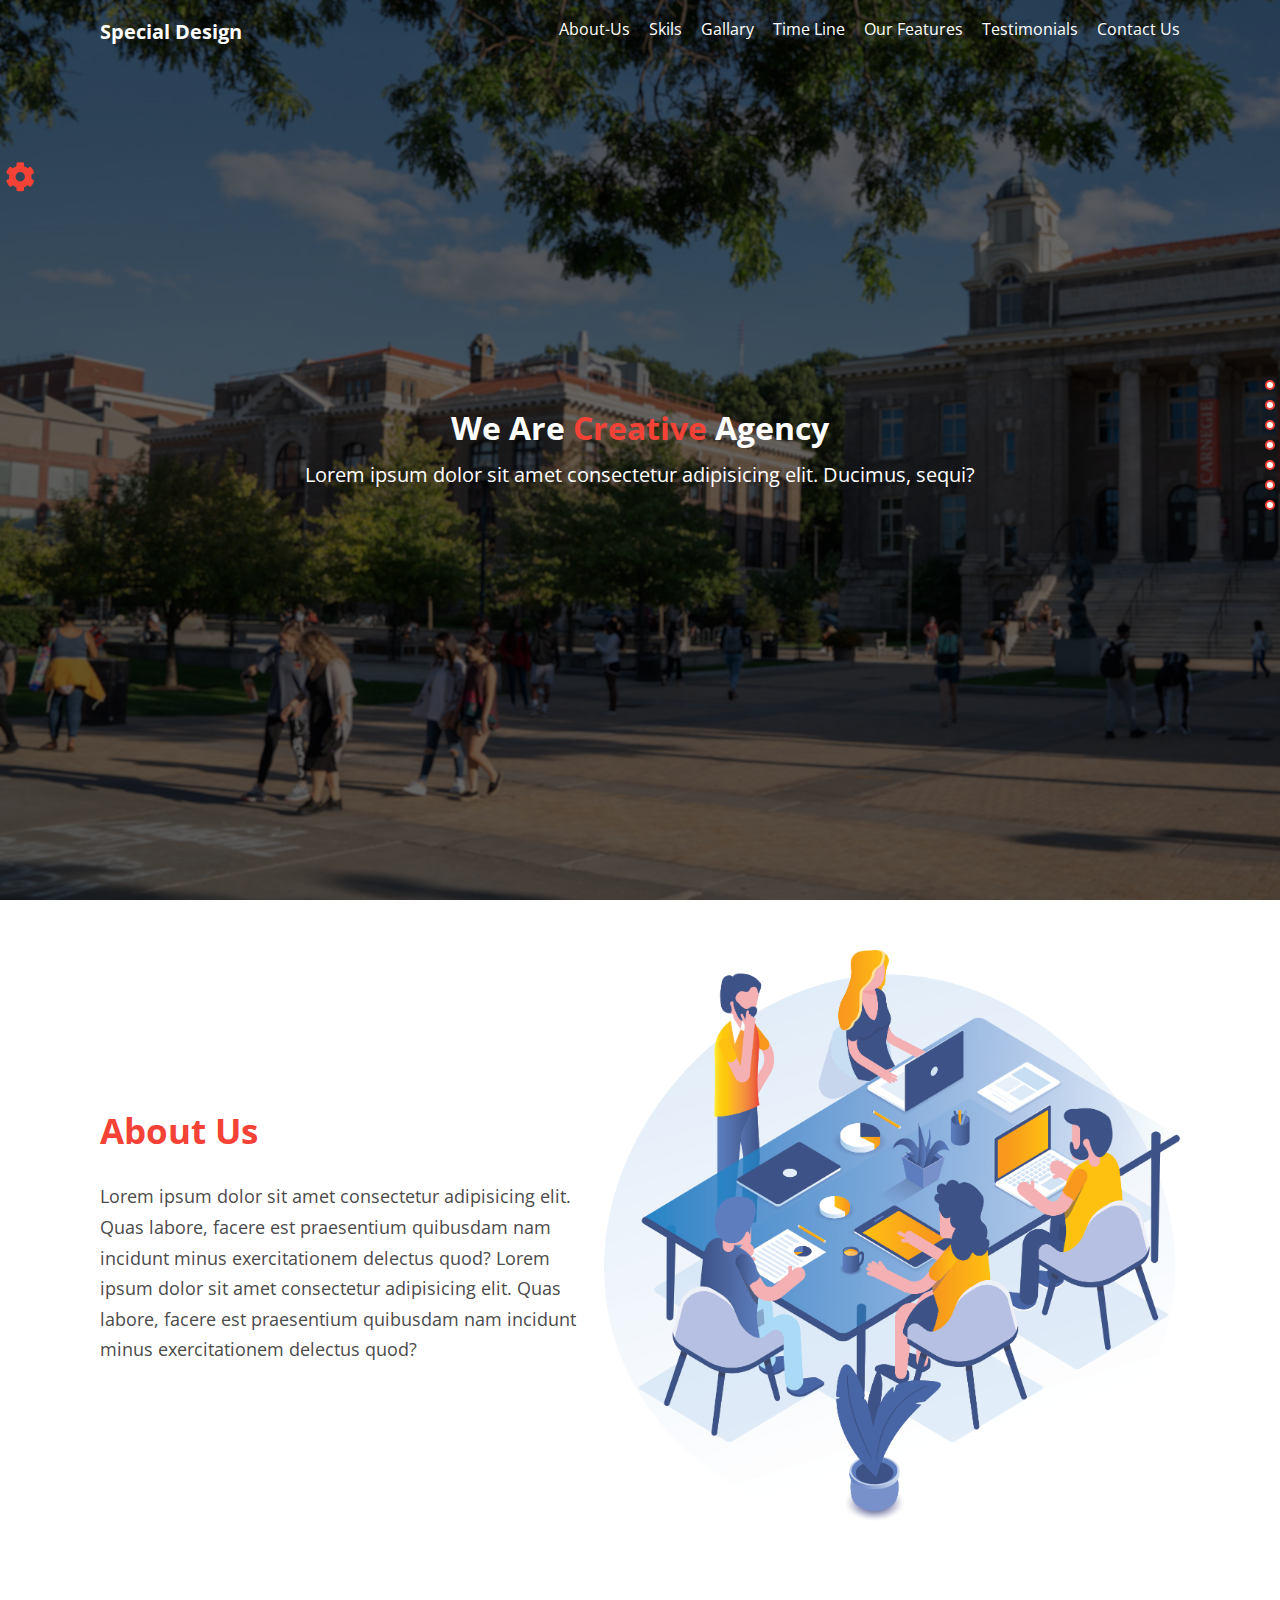
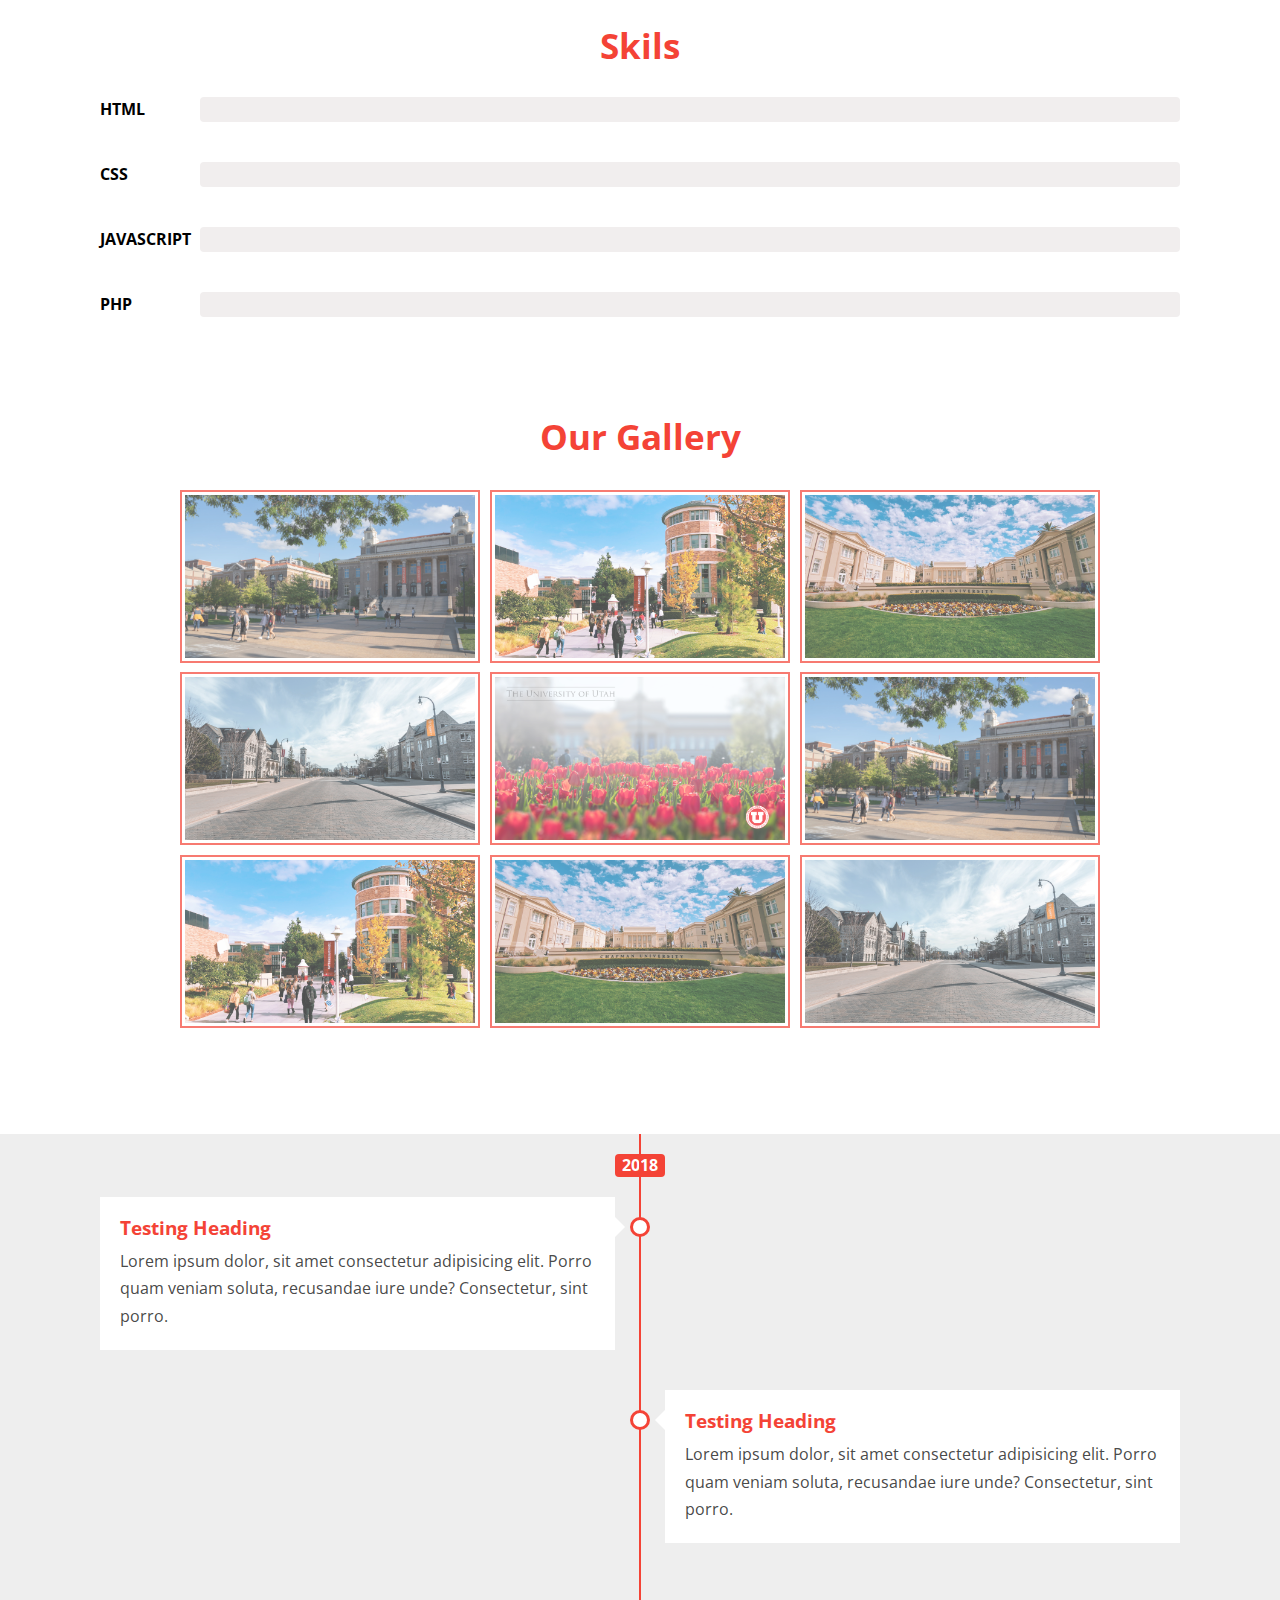
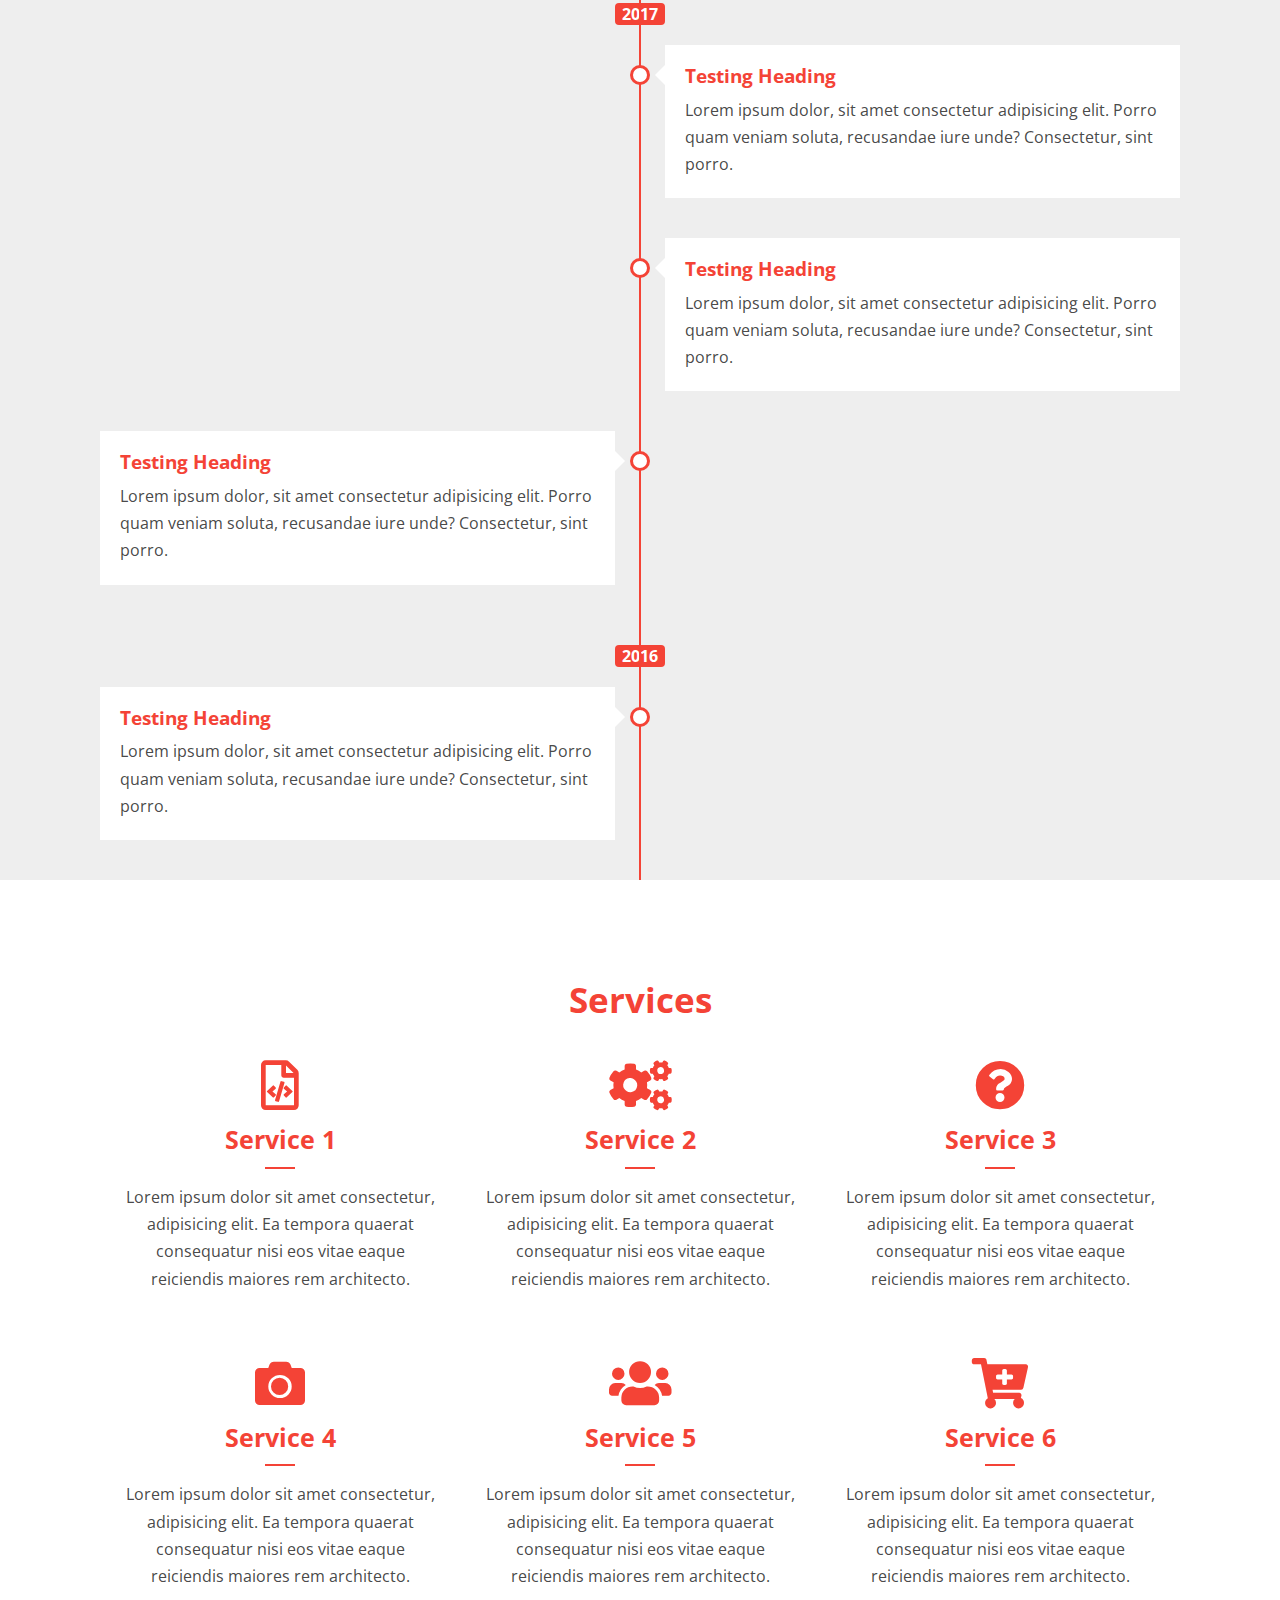
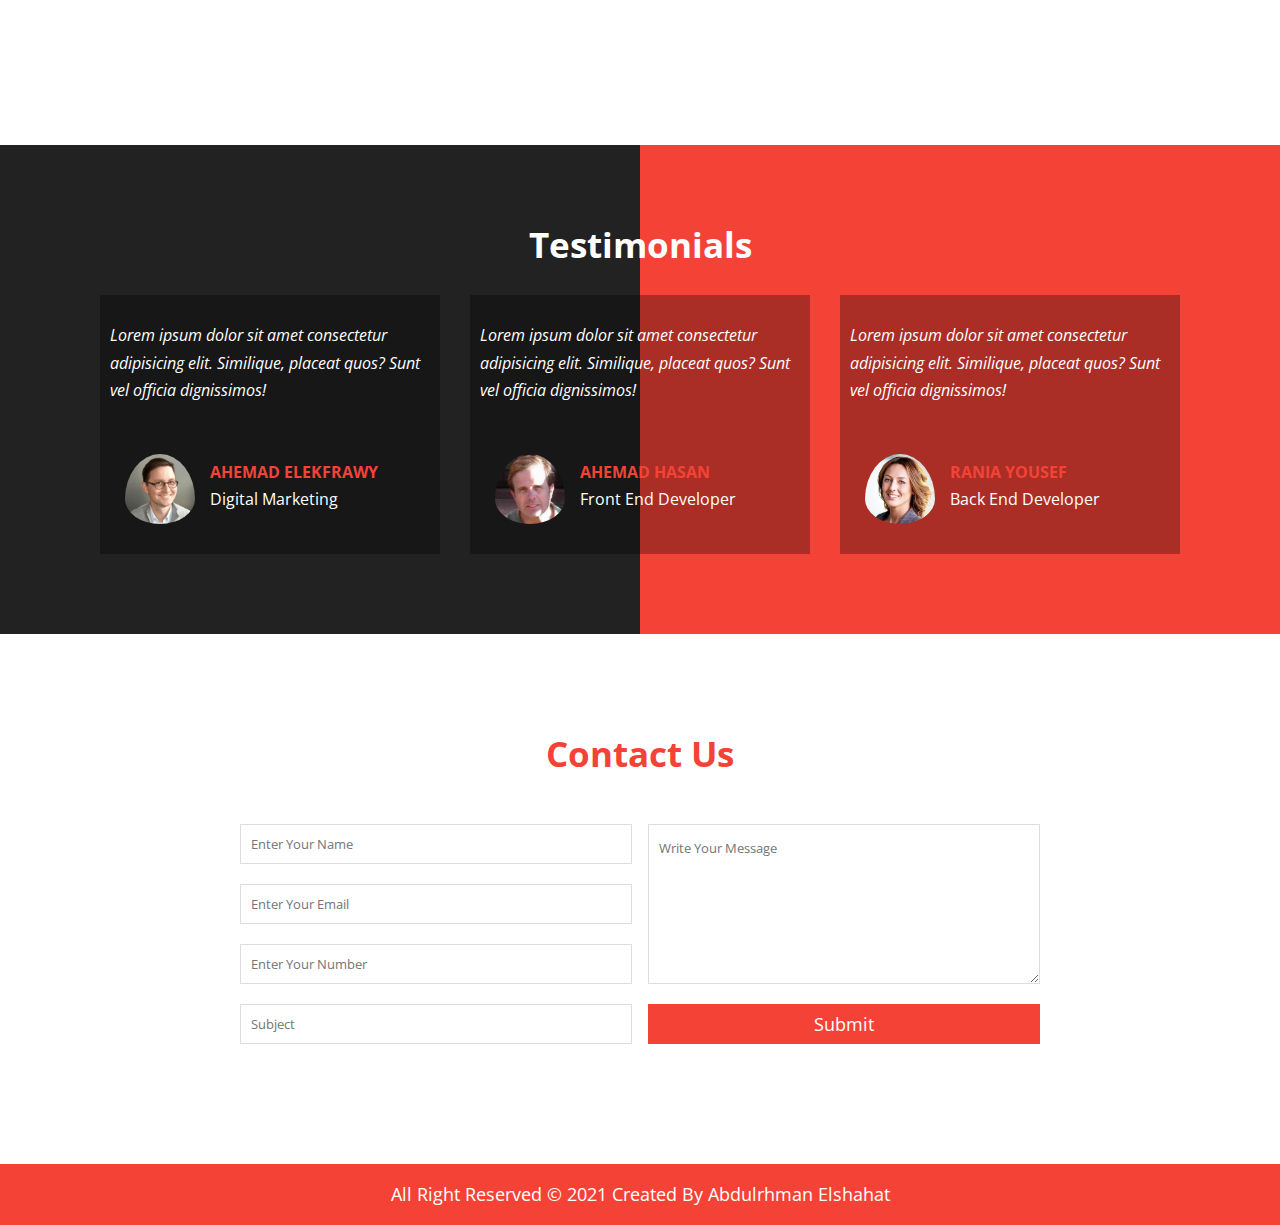
<file: index.html>
<!DOCTYPE html>
<html lang="en">
<head>
    <meta charset="UTF-8">
    <meta http-equiv="X-UA-Compatible" content="IE=edge">
    <meta name="viewport" content="width=device-width, initial-scale=1.0">
    <title>Special Design</title>
    <link rel="stylesheet" href="css/all.css">
    <link rel="stylesheet" href="css/normalize.css">
    <link rel="stylesheet" href="css/style.css">
    <link rel="preconnect" href="https://fonts.gstatic.com">
    <link rel="stylesheet" href="https://fonts.googleapis.com/css2?family=Open+Sans:wght@300;400&display=swap" >
</head>
<body>
    <!-- Seatings box  -->
    <div class="setting-box">
        <i class="fas fa-cog  btn-setting"></i>
        <div class="setting-container">
            <div class="option-box">
                <h4>Set Theme Color</h4>
                <ul class="colors-list">
                    <li data-color='#f44336' class = 'active'></li>
                    <li data-color='#3f51b5'></li>
                    <li data-color='#00bcd4'></li>
                    <li data-color='#ff9800'></li>
                </ul>
                <h4>Random Background</h4>
                <div class="random-btns">
                    <span class="ok active">OK</span> <span class="no">NO</span>
                </div>
               
                    <h5>Choose Your Background</h5>
                    <div class="images">
                        <img src="images/1.jpg" data-num="1">
                        <img src="images/2.jpg" data-num="2">
                        <img src="images/3.jpg" data-num="3">
                        <img src="images/4.jpg" data-num="4">
                        <img src="images/5.jpg" data-num="5">
                    </div>
                    <h4>Show Bullts</h4>
                    <div class="control-bullts">
                        <span class="ok active">OK</span> <span class="no">NO</span>
                    </div>
                <div class="reset">Rest Default</div>
            </div>
        </div>
    </div>
    <!-- start landing  -->
    <div class="landing-page">
        <div class="over-lay"></div>
        <div class="container">
            <div class="header-area">
                <div class="logo">Special Design</div>
                <ul class="links">
                    <li><a href="#" data-section=".about-us" >About-Us</a></li>
                    <li><a href="#" data-section=".skils">Skils</a></li>
                    <li><a href="#" data-section=".gallery" >Gallary</a></li>
                    <li><a href="#" data-section=".time-line" >Time Line</a></li>
                    <li><a href="#" data-section=".our-features" >Our Features</a></li>
                    <li><a href="#" data-section=".testimonials" >Testimonials</a></li>
                    <li><a href="#" data-section=".contact-us" >Contact Us</a></li>
                </ul>
                <button>
                    <span></span>
                    <span></span>
                    <span></span>
                </button>
            </div>
        </div>
        <div class="intordcution-text">
            <h1> We Are <span >Creative</span> Agency</h1>
            <p>Lorem ipsum dolor sit amet consectetur adipisicing elit. Ducimus, sequi?</p>
        </div>
    </div>
    <!-- Navigation bullts -->
    <div class="navi-bullts">
        <div class="bullts" data-section=".about-us">
            <div class="tolltip" >About-us</div>
        </div>
        <div class="bullts" data-section=".skils">
            <div class="tolltip">Skils</div>
        </div>
        <div class="bullts" data-section=".gallery">
            <div class="tolltip">Gallary</div>
        </div>
        <div class="bullts" data-section=".time-line">
            <div class="tolltip">Time Line</div>
        </div>
        <div class="bullts" data-section=".our-features">
            <div class="tolltip">Our Featu</div>
        </div>
        <div class="bullts" data-section=".testimonials">
            <div class="tolltip">Testimonials</div>
        </div>
        <div class="bullts" data-section=".contact-us">
            <div class="tolltip">Contact Us</div>
        </div>
    </div>
    <div class="btn-up">
        <i class="fas fa-angle-up"></i>
    </div>
    <!-- About-us -->
        <div class="about-us"> 
            <div class="container">
                <div class="about-texet">
                    <h2>About Us</h2>
                    <p>
                        Lorem ipsum dolor sit amet consectetur adipisicing elit. Quas labore, facere est praesentium quibusdam nam incidunt minus exercitationem delectus quod?
                        Lorem ipsum dolor sit amet consectetur adipisicing elit. Quas labore, facere est praesentium quibusdam nam incidunt minus exercitationem delectus quod?
                    </p>
                </div>
                <div class="about-image">
                    <img src="images/about-us.png" alt="#">
                </div>
        </div>
    </div>
    <!-- Skils -->
    <div class="container">
        <div class="skils sections-space">
            <h2>Skils</h2>
            <div class="skils-box">
                <div class="skils-name">html</div>
                <div class="skils-proggres"><span class="proggres" data-proggres="75%"></span> <span class="precentage"></span></div>
            </div>
            <div class="skils-box">
                <div class="skils-name">css</div>
                <div class="skils-proggres"><span class="proggres" data-proggres="60%"></span> <span class="precentage"></span></div>
            </div>
            <div class="skils-box">
                <div class="skils-name">javascript</div>
                <div class="skils-proggres"><span class="proggres" data-proggres="90%"></span> <span class="precentage"></span></div>
            </div>
            <div class="skils-box">
                <div class="skils-name">php</div>
                <div class="skils-proggres"><span class="proggres" data-proggres="85%"></span> <span class="precentage"></span></div>
            </div>
        </div>
    </div>
    <!-- Gallary-->
    <div class="gallery sections-space">
        <div class="container">
            <h2>Our Gallery</h2>
            <div class="gallery-images" >
                <img src="images/1.jpg" alt="Image 1">
                <img src="images/2.jpg" alt="Image 2">
                <img src="images/3.jpg" alt="Image 3">
                <img src="images/4.jpg" alt="Image 4">
                <img src="images/5.jpg" alt="Image 5">
                <img src="images/1.jpg" alt="Image 6">
                <img src="images/2.jpg" alt="Image 7">
                <img src="images/3.jpg" alt="Image 8">
                <img src="images/4.jpg" alt="Image 4">
            </div>
        </div>
        </div>
    <div class="show-image">
        <div class="content">
            <div class="head">
                <h3></h3> <span class="close">&times;</span>
            </div>
            <div class="open">
                
            </div>
        </div>
    </div>
    <!-- Time Line -->
    <div class="time-line sections-space">
        <div class="container">
            <div class="time-line-content">
                <div class="year">2018</div>
                <div class="left">
                    <div class="content">
                        <h3>Testing Heading</h3>
                        <p>
                            Lorem ipsum dolor, sit amet consectetur adipisicing elit. Porro quam veniam soluta, recusandae iure unde? Consectetur, sint porro.
                        </p>
                    </div>
                </div>
                <div class="clearFix"></div>
                <div class="right">
                    <div class="content">
                        <h3>Testing Heading</h3>
                        <p>
                            Lorem ipsum dolor, sit amet consectetur adipisicing elit. Porro quam veniam soluta, recusandae iure unde? Consectetur, sint porro.
                        </p>
                    </div>
                </div>
                <div class="clearFix"></div>
                <div class="year">2017</div>
                <div class="right">
                    <div class="content">
                        <h3>Testing Heading</h3>
                        <p>
                            Lorem ipsum dolor, sit amet consectetur adipisicing elit. Porro quam veniam soluta, recusandae iure unde? Consectetur, sint porro.
                        </p>
                    </div>
                </div>
                <div class="clearFix"></div>
                <div class="right">
                    <div class="content">
                        <h3>Testing Heading</h3>
                        <p>
                            Lorem ipsum dolor, sit amet consectetur adipisicing elit. Porro quam veniam soluta, recusandae iure unde? Consectetur, sint porro.
                        </p>
                    </div>
                </div>
                <div class="clearFix"></div>
                <div class="left">
                    <div class="content">
                        <h3>Testing Heading</h3>
                        <p>
                            Lorem ipsum dolor, sit amet consectetur adipisicing elit. Porro quam veniam soluta, recusandae iure unde? Consectetur, sint porro.
                        </p>
                    </div>
                </div>
                <div class="clearFix"></div>
                <div class="year">2016</div>
                <div class="left">
                    <div class="content">
                        <h3>Testing Heading</h3>
                        <p>
                            Lorem ipsum dolor, sit amet consectetur adipisicing elit. Porro quam veniam soluta, recusandae iure unde? Consectetur, sint porro.
                        </p>
                    </div>
                </div>
            </div>
        </div>
    </div>
    <!-- Our Features -->
    <div class="our-features sections-space" >
        <div class="container">
            <h2>Services</h2>
            <div class="features">
                <div class="feature-box">
                    <i class="far fa-file-code icon"></i>
                    <h4>Service 1</h4>
                    <p>Lorem ipsum dolor sit amet consectetur, adipisicing elit. Ea tempora quaerat consequatur nisi eos vitae eaque reiciendis maiores rem architecto.</p>
                </div>
                <div class="feature-box">
                    <i class="fas fa-cogs icon"></i>
                    <h4>Service 2</h4>
                    <p>Lorem ipsum dolor sit amet consectetur, adipisicing elit. Ea tempora quaerat consequatur nisi eos vitae eaque reiciendis maiores rem architecto.</p>
                </div>
                <div class="feature-box">
                    <i class="fas fa-question-circle icon"></i>
                    <h4>Service 3</h4>
                    <p>Lorem ipsum dolor sit amet consectetur, adipisicing elit. Ea tempora quaerat consequatur nisi eos vitae eaque reiciendis maiores rem architecto.</p>
                </div>
                <div class="feature-box">
                    <i class="fas fa-camera icon"></i>
                    <h4>Service 4</h4>
                    <p>Lorem ipsum dolor sit amet consectetur, adipisicing elit. Ea tempora quaerat consequatur nisi eos vitae eaque reiciendis maiores rem architecto.</p>
                </div>
                <div class="feature-box">
                    <i class="fas fa-users icon"></i>
                    <h4>Service 5</h4>
                    <p>Lorem ipsum dolor sit amet consectetur, adipisicing elit. Ea tempora quaerat consequatur nisi eos vitae eaque reiciendis maiores rem architecto.</p>
                </div>
                <div class="feature-box">
                    <i class="fas fa-cart-plus icon"></i>
                    <h4>Service 6</h4>
                    <p>Lorem ipsum dolor sit amet consectetur, adipisicing elit. Ea tempora quaerat consequatur nisi eos vitae eaque reiciendis maiores rem architecto.</p>
                </div>
            </div>
        </div>
    </div>
    <!-- Testimonials -->
    <div class="testimonials sections-space">
        <div class="container">
            <h2>Testimonials</h2>
            <div class="ts-boxes">
                <div class="ts-box">
                    <p>Lorem ipsum dolor sit amet consectetur adipisicing elit. Similique, placeat quos? Sunt vel officia dignissimos!</p>
                    <div class="info">
                        <img src="images/testi1.png">
                        <div class="name">
                            <h4>Ahemad Elekfrawy</h4>
                            <span>Digital Marketing</span>
                        </div>
                    </div>
                </div>
                <div class="ts-box">
                    <p>Lorem ipsum dolor sit amet consectetur adipisicing elit. Similique, placeat quos? Sunt vel officia dignissimos!</p>
                    <div class="info">
                        <img src="images/testi2.jpg">
                        <div class="name">
                            <h4>Ahemad Hasan</h4>
                            <span>Front End Developer</span>
                        </div>
                    </div>
                </div>
                <div class="ts-box">
                    <p>Lorem ipsum dolor sit amet consectetur adipisicing elit. Similique, placeat quos? Sunt vel officia dignissimos!</p>
                    <div class="info">
                        <img src="images/testi3.jpg">
                        <div class="name">
                            <h4>Rania Yousef</h4>
                            <span>Back End Developer</span>
                        </div>
                    </div>
                </div>
            </div>
        </div>
    </div>
    <!-- Contact US -->
    <div class="contact-us">
        <div class="over-lay"></div>
        <div class="container">
            <h2>Contact Us</h2>
            <form action="">
                <div class="left">
                    <input type="text" placeholder="Enter Your Name">
                    <input type="email" placeholder="Enter Your Email" >
                    <input type="text" placeholder="Enter Your Number">
                    <input type="text" placeholder="Subject">
                </div>
                <div class="right">
                    <textarea placeholder="Write Your Message"></textarea>
                    <input type="submit" >
                </div>
            </form>
        </div>
    </div>
    <div class="footer">All Right Reserved &copy; 2021 Created By Abdulrhman Elshahat</div>
    <script src='js/main.js'></script>
</body>
</html>
</file>
<file: css/style.css>
::-webkit-scrollbar {
    width: 10px;
}
::-webkit-scrollbar-track {
    -webkit-box-shadow: inset 0 0 5px grey;
    box-shadow: inset 0 0 5px grey;
    border-radius: 10px;
}
::-webkit-scrollbar-thumb {
    background: var(--main-color);
    border-radius: 10px;
}
:root{
    --main-color:#f44336
}
body{
    font-family: 'Open Sans', sans-serif;
}
* {
    box-sizing: border-box;
    user-select: none;
}
.container{
    padding: 0 30px;
    margin: 0 auto;
}
/* main */
h2{
    margin: 0 0 30px;
    font-size: 35px;
    color:var(--main-color);
    font-weight:bolder;
    text-align: center;
}
p{
    line-height: 1.7;
    color: #323232e6;

}
.sections-space{
    margin-top:100px;
}
/* Start setting box */
.setting-box{
    position: fixed;
    width: 200px;
    min-height: 100vh;
    background: rgba(50, 50, 50 , .9);
    z-index: 1;
    transition: .3s;
    left: -200px;
    user-select:none;
    z-index: 100;
}
.setting-box.open{
    left: 0;

}
.btn-setting{
    position: absolute;
    right: -40px;
    top: 150px;
    font-size: 30px;
    color:  var(--main-color);
    text-align: center;
    padding: 12px 5px;
    cursor: pointer;
}
.option-box{
    padding:10px;
    margin-top:40px;
    text-align: center;
}
.option-box h4 , .option-box h5{
    margin: 0;
    color: #FFF;
}
.colors-list{
   padding: 0;
    margin: 20px 0;
}
.colors-list li {
    display: inline-block;
    width: 30px;
    height: 30px;
    border-radius: 50%;
    cursor: pointer;
    opacity:0.3;
    transition:color .3s;
}
.colors-list li.active{
    opacity: 1;
    border:2px solid #FFF;
    width: 35px;
    height: 35px;
}
.colors-list li:hover{
    opacity: 1;
}
.colors-list li:first-child{
    background-color: #f44336;
}
.colors-list li:nth-child(2){
    background-color: #3f51b5;
}
.colors-list li:nth-child(3){
    background-color: #00bcd4;
}
.colors-list li:nth-child(4){
    background-color: #ff9800;
}
.random-btns , 
.control-bullts{
    margin:20px 0;
}
.random-btns span ,
.control-bullts span{
    width: 40px;
    height: 30px;
    display: inline-block;
    color: #FFF;
    border: 1px solid var(--main-color);
    line-height: 30px;
    cursor:pointer;
    transition: .3s;
    border-radius:2px ;
    font-size: 14px;
}
.random-btns span.ok ,
.control-bullts span.ok{
    margin-right: 10px;
}
.random-btns span.active,
.control-bullts span.active{
    background-color: var(--main-color);
    pointer-events: none;
}
.random-btns span:hover{
    background-color:var(--main-color);
    opacity: .3;
}
.images{
    display: flex;
    flex-direction: column;
    align-items: center;
    position:relative;
    margin: 15px 0;
}
.images img{
    width:120px;
    height: 50px;
    opacity: .6;
    transition: .3s;
    cursor: pointer;
    border-radius:5px;
}
.images img:nth-child(2){
    margin-top: -13px;
    margin-right: -11px;
}
.images img:nth-child(3){
    margin-top: -13px;
}
.images img:nth-child(4){
    margin-top: -13px;
    margin-right: -11px;
}

.images img:nth-child(5){
    margin-top: -13px;
}
.images img:hover{
    opacity: 1;
    transform: scale(1.1);
    z-index: 5;
}
.reset{
    width: fit-content;
    border: 2px solid var(--main-color);
    margin: 15px auto;
    padding: 7px 13px;
    color: #fff;
    border-radius: 5px;
    cursor: pointer;
}

/* start landing */
.landing-page{
    min-height: 100vh;
    background-image: url('../images/1.jpg');
    background-size:cover;
    position: relative;
    color: #FFF;
}
.over-lay{
    height: 100%;
    width: 100%;
    position: absolute;
    top:0;
    left: 0;
    background-color: rgba(0 , 0 , 0 , .6);
}
.header-area{
    display: flex;
    justify-content:space-between;
    position:relative;
    padding:20px 0;
}
.header-area .logo{
    font-weight: bolder;
    font-size: 20px;
}
.header-area ul{
    margin: 0;
    list-style: none;
    z-index: 1;
}
.header-area ul li{
    display: inline-block;
    margin-right: 15px;
}
.header-area ul li:last-child{
    margin:0;
}
.header-area ul li a {
    text-decoration:none;
    color: #FFF;
    transition: .3s;
}
.header-area button{
    display: none;
    width: 45px;
    height: fit-content;
    background: none;
    border: none;
    position: absolute;
    right: 0;
    top: 21px;
    cursor: pointer;
}
.header-area button.direction ::before{
    content: '';
    position: absolute;
    top: 23px;
    left: calc(50% - 7px);
    border: 7px solid;
    border-color:  transparent   transparent rgba(50, 50, 50 , .9) transparent;
}
.header-area button span{
    display: block;
    width: 100%;
    height: 4px;
    background-color: #FFF;
    margin-bottom:5px;
}
.header-area button span:last-child{
    margin-bottom: 0;
}

.header-area ul li a:hover{
    color:var(--main-color)
}
@media (max-width:992px){
    .header-area ul {
        display: none;
        margin: 38px 0 0 10px;
        border-radius: 5px;
        background-color: rgba(50, 50, 50 , .9);
        flex-grow: 1;
        padding: 0;
    }
    .header-area ul.show{
        display: block;
    }
    .header-area ul li{
        display: block;
        margin: 0 0 10px;
        padding: 5px;
    }
    .header-area button{
        display: block;
    }

}

.landing-page .intordcution-text{
    position: absolute;
    top:50%;
    left:50%;
    transform:translate(-50%,-50%);
    color: inherit;
    text-align: center;
    width: 100%;
    padding:0 20px;
}
 .intordcution-text h1{
    font-size:34;
    margin: 0 0 12px 0;
}
@media (max-width:575px){
    .intordcution-text h1{
        font-size: 25px;
    }
}
.intordcution-text h1 span{
    color: var(--main-color);
}
.intordcution-text p {
    margin:0;
    line-height: 1.6;
    font-size: 20px;
    color: #FFF;
}
 /* ::selection{
    background-color: #DDD;
    color:#000
} */
/* navigation bullts */
.navi-bullts{
    position: fixed;
    right: 5px;
    top:50%;
    transform: translateY(-50%);
    z-index: 1000;
}

.navi-bullts .bullts{
    width: 10px;
    height: 10px;
    background-color: #FFF;
    border-radius: 50%;
    z-index: 1000;
    border: 2px solid var(--main-color);
    margin-bottom: 10px;
    cursor: pointer;
    position: relative;
    transition: .3s;
}
.bullts .tolltip{
    display: none;
    position: absolute;
    background-color: var(--main-color);
    color: #FFF;
    right: 18px;
    top: -11px;
    width: max-content;
    padding: 4px 6px;
    border-radius: 4px;
    font-size: 15px;
    cursor: default;
    pointer-events: none;

}
.bullts .tolltip::after{
    content: '';
    position: absolute;
    right: -10px;
    top:50%;
    transform: translateY(-50%);
    width: 0;
    height: 0;
    border: 5px solid;
    border-color: transparent transparent transparent var(--main-color);
}
.navi-bullts .bullts:hover .tolltip{
    display: block;
}
.navi-bullts .bullts:hover {
    background-color: var(--main-color);
    border: 2px solid #FFF;

}

.btn-up{
    display: none;
    width: 28px;
    height: 28px;
    line-height: 30px;
    border-radius:50%;
    text-align: center;
    background-color: var(--main-color);
    color:#FFF;
    position: fixed;
    right:0;
    bottom:90px;
    cursor: pointer;
    font-size: 27px;
    transition: .3s;
    opacity:.6;
    z-index: 10;
}
.btn-up:hover{
    opacity:1;
}
/* Start about */
.about-us .container {
    display: flex;
    margin-top: 50px;
}
.about-texet{
    padding-right:15px;
}
.about-texet , 
.about-image{
    display: flex;
    flex-direction: column;
    justify-content: center;
}

.about-texet h2 {
    margin: 0;
    text-align: left;
}
.about-texet p{
    margin: 30px 0 0 0;
    font-size: 18px;
}
.about-image img{
    width: 100%;
}
@media (max-width:992px) {
    .about-us .container{
        flex-direction: column;
    }
    .about-texet{
        margin-bottom:20px;
        align-items: center;
        text-align: center;
    }
    .about-image{
        align-items: center;
    }
    .about-image img{
        width: 90%;
    }
} 
/* Skils */
.skils-box{
    display: flex;
    text-transform: uppercase;
    margin-bottom:40px;
}
.skils-name{
    font-weight: bold;
    width: 100px;
    line-height: 25px;
}
.skils-proggres{
    background-color: #f1eeee;
    height:25px;
    flex-grow: 1;
    border-radius: 4px;
    position: relative;
}
.skils-proggres .proggres{
    display: inline-block;
    height: 100%;
    background-color: var(--main-color);
    border-radius: 4px 0 0 4px;
    transition: all 2s linear;
}
.skils-proggres .precentage{
    font-size: 13px;
    font-weight: bold;
    padding:0 10px;
    position: absolute;
    right: 0;
    line-height: 25px;
}
@media (max-width:768px){
    .skils-box{
        flex-direction: column;
    }
    .skils-name{
        margin-bottom: 5px;
    }

}
/* Gallery */
.gallery .gallery-images{
    text-align: center;
    position: relative;
}
.gallery-images img{
    width: 300px;
    padding: 3px;
    margin: 3px;
    border:2px solid var(--main-color);
    cursor: pointer;
    transition: .3s;
    opacity: .7;
    
}

.gallery-images img:hover{
    opacity: 1;
}

.show-image{
    display: none;
    position: fixed;
    top: 0;
    width: 100%;
    height: 100%;
    z-index: 2000;
    background-color: rgba(0 , 0 , 0 , .5);
}
.show-image .content{
    width: 500px;
    padding: 10px;
    position: absolute;
    top:50%;
    left: 50%;
    transform: translate(-50% , -50%);
    z-index: 3;
    background-color: #FFF;    
}
.show-image .head{
    display: flex;
}
.show-image .head h3{
    flex: 1;
    text-align: center;
    margin: 0 0 10px;
    color:var(--main-color);
    font-weight:bolder;
}
.show-image .head span{
    text-align:center;
    background-color:var(--main-color);
    width: 25px;
    height: 25px;
    line-height: 25px;
    font-size: 20px;
    color: #fff;
    cursor: pointer;

}
.show-image .open{
    width: 100%;
}
.show-image .open img{
    width: 100%;
}
@media (max-width:768px){
    .gallery-images img{
        width: 90%
    }
    .show-image .content{
        width: 88%;
    }
}
/* Time Line */
.time-line{
    background-color: #EEE;
}
.time-line-content{
    position: relative;
    overflow: hidden;
    z-index: 1;
}
.time-line-content::before{
    content: '';
    width: 2px;
    height:100%;
    background-color: var(--main-color);
    position:absolute;
    left: 50%;
    margin-left: -1px;
    top:0;
}
.time-line-content .year{
    margin:20px auto;
    width: 50px;
    background-color: var(--main-color);
    color: #FFF;
    text-align: center;
    padding: 2px 5px;
    font-weight: bold;
    border-radius: 4px;
}
.time-line-content .left , 
.time-line-content .right{
    width: calc(50% - 25px);
    position: relative;
    margin-bottom: 40px;
}
.time-line-content .left{
    float: left;
}

.time-line-content .right{
    float: right;
}
.time-line-content .left::before,
.time-line-content .right::before{
    content:'';
    width: 14px;
    height: 14px;
    border-radius: 50%;
    border: 3px solid var(--main-color);
    background-color: #FFF;
    position: absolute;
    top:20px;
    right: -35px;
    z-index: 1;
}
.time-line-content .right::before{
    left: -35px;
}
@media (max-width:575px){
    .time-line-content .left , 
    .time-line-content .right{
        width: 100%;
        float: none;
  }
  .time-line-content .left::before,
   .time-line-content .right::before{
    display: none;
   }
}
.time-line-content .content{
    padding: 20px;
    background-color: #FFF;
}
.time-line-content .content h3{
    color: var(--main-color);
    font-weight: bold;
    margin: 0 0  10px;
}
.time-line-content .content p{
    margin: 0 ;
}
.clearFix{
    clear: both;
}
.time-line-content .left .content::before,
.time-line-content .right .content::before{
    content: "";
    width: 0;
    height: 0;
    border: 10px solid;
    border-color: transparent transparent transparent #FFF;
    position: absolute;
    right: -20px;
    top: 20px;
}
.time-line-content .right .content::before{
    content: "";
    width: 0;
    height: 0;
    border: 10px solid;
    border-color: transparent #FFF transparent transparent;
    position: absolute;
    left: -20px;
    top: 20px;
}
@media (max-width:575px){
  .time-line-content .left .content::before,
   .time-line-content .right .content::before{
    display: none;
   }
}
/* Our Features */
.features{
    display: flex;
    flex-wrap: wrap;
}
.feature-box{
    width: calc(100% / 3);
    display: flex;
    flex-direction:column;
    padding: 10px 20px;
    margin-bottom: 30px;
}
.feature-box .icon{
    font-size: 50px;
    text-align: center;
    color:var(--main-color)
}
.feature-box h4{
    font-size: 25px;
    font-weight: bold;
    color:var(--main-color);
    text-align: center;
    margin:0;
    position: relative;
    padding: 15px 0;
}
.feature-box h4::before{
    content: '';
    width: 30px;
    height: 2px;
    background-color: var(--main-color);
    position: absolute;
    bottom: 0;
    left: calc(50% - 15px);
}
.feature-box p {
    margin:15px 0;
    text-align: center;
}
@media (max-width:992px) {
    .feature-box{
        width: calc(100% / 2);
    }
    
}
@media (max-width:768px) {
    .feature-box{
        width: 100%;
    }
    
}
/* Testimonials */
.testimonials{
    position:relative;
    padding: 80px 0;
}
.testimonials::before{
    content: '';
    width: 50%;
    height:100%;
    background-color:#222;
    position: absolute;
    top:0;
    left: 0;
}
.testimonials::after{
    content: '';
    width: 50%;
    height:100%;
    background-color:var(--main-color);
    position: absolute;
    top:0;
    right: 0;
}
.testimonials h2{
    color:#FFF;
    z-index: 1;
    position: relative;
}
.ts-boxes{
    z-index: 2;
    position: relative;
    display: flex;
    justify-content: space-between;
}
.ts-box{
    width: calc(100% / 3 - 20px) ;
    padding: 10px;
    background-color: rgba(0 , 0 , 0 , .3);
    COLOR: #fff;
}
.ts-box:last-child{
    margin: 0;
}
.ts-box p{
    COLOR: #fff;
    margin: 17px 0;
    font-style: italic;
}
.ts-box .info{
    display: flex;
    margin-top: 50px;
}
.ts-box .info img{
    border-radius:50%;
    padding: 0 15px 20px;
    width: 100px;
}
.ts-box .info .name h4{
    margin: 9px 0;
    color: var(--main-color);
    text-transform: uppercase;
}
@media (max-width:992px){
    .ts-box .info{
        flex-direction: column;
        align-items: center;
    }
    .ts-box .info .name h4{
        margin:0 0 9px;
        text-align:center;
    }
}
@media (max-width:768px) {
    .ts-boxes{
        flex-direction: column;
    }
    .ts-box{
        width: 100% ;
        padding: 10px;
        margin-bottom:20px;
    }
}
/* contact-us */
.contact-us{
    background-image: url('../images/contact-us.jpg');
    background-size: cover;
    background-attachment: fixed;
    position: relative;
    padding:100px 0;
}
.contact-us .over-lay{
    position: absolute;
    width: 100%;
    height: 100%;
    background-color: rgb(255 255 255 / 60%);
}
.contact-us .container {
    position: relative;
}
.contact-us h2{ margin: 0 0 50px}
.contact-us form{
    max-width: 800px;
    display: flex;
    justify-content: space-between;
    margin:0 auto
}
.contact-us .left ,
.contact-us .right{
    width: 49%;
}
.contact-us input , 
.contact-us textarea{
    display: block;
    width: 100%;
    margin-bottom: 20px;
    padding: 10px;
    border: 1px solid #DDD;
    outline: none;
    background-color: rgb(255 255 255 / 70%);;
    height: 40px;
    font-size: 13px;
}
.contact-us textarea {
    height: 160px;
    line-height: 2;
}
.contact-us input[type='submit']{
    border:transparent;
    background-color: var(--main-color);
    color: #FFF;
    font-size: 18px;
    cursor: pointer;
}

.contact-us   textarea:focus::webkit-input-placeholder,
.contact-us :not([type='submit']):focus::webkit-input-placeholder{
    opacity: 0;
    transition: .3s;
}
.contact-us   textarea:focus::ms-input-placeholder,
.contact-us :not([type='submit']):focus::webkit-input-placeholder{
    opacity: 0;
    transition: .3s;
}
.contact-us   textarea:focus::placeholder,
.contact-us :not([type='submit']):focus::placeholder{
    opacity: 0;
    transition: .3s;
}
.footer{
    text-align: center;
    color:#FFF;
    padding: 20px;
    background-color:var(--main-color);
    font-size: 18px;
}
@media (max-width:576px){
    .contact-us form{
        width: 100%;
        flex-direction: column;
    }
    .contact-us .left ,
    .contact-us .right{
        width: 100%;
    }
}
/* Grid System */
@media (min-width:576px){ /*Phons*/
    .container{
        max-width: 540px;
    }
}
@media (min-width:768px){ /*Taplet*/
    .container{
        max-width: 720px;
    }
}
@media (min-width:992px){ /*desk top*/
    .container{
        max-width: 960px;
    }
}
@media (min-width:1200px){ /*large screen*/
    .container{
        max-width: 1140px;
    }
}
</file>
